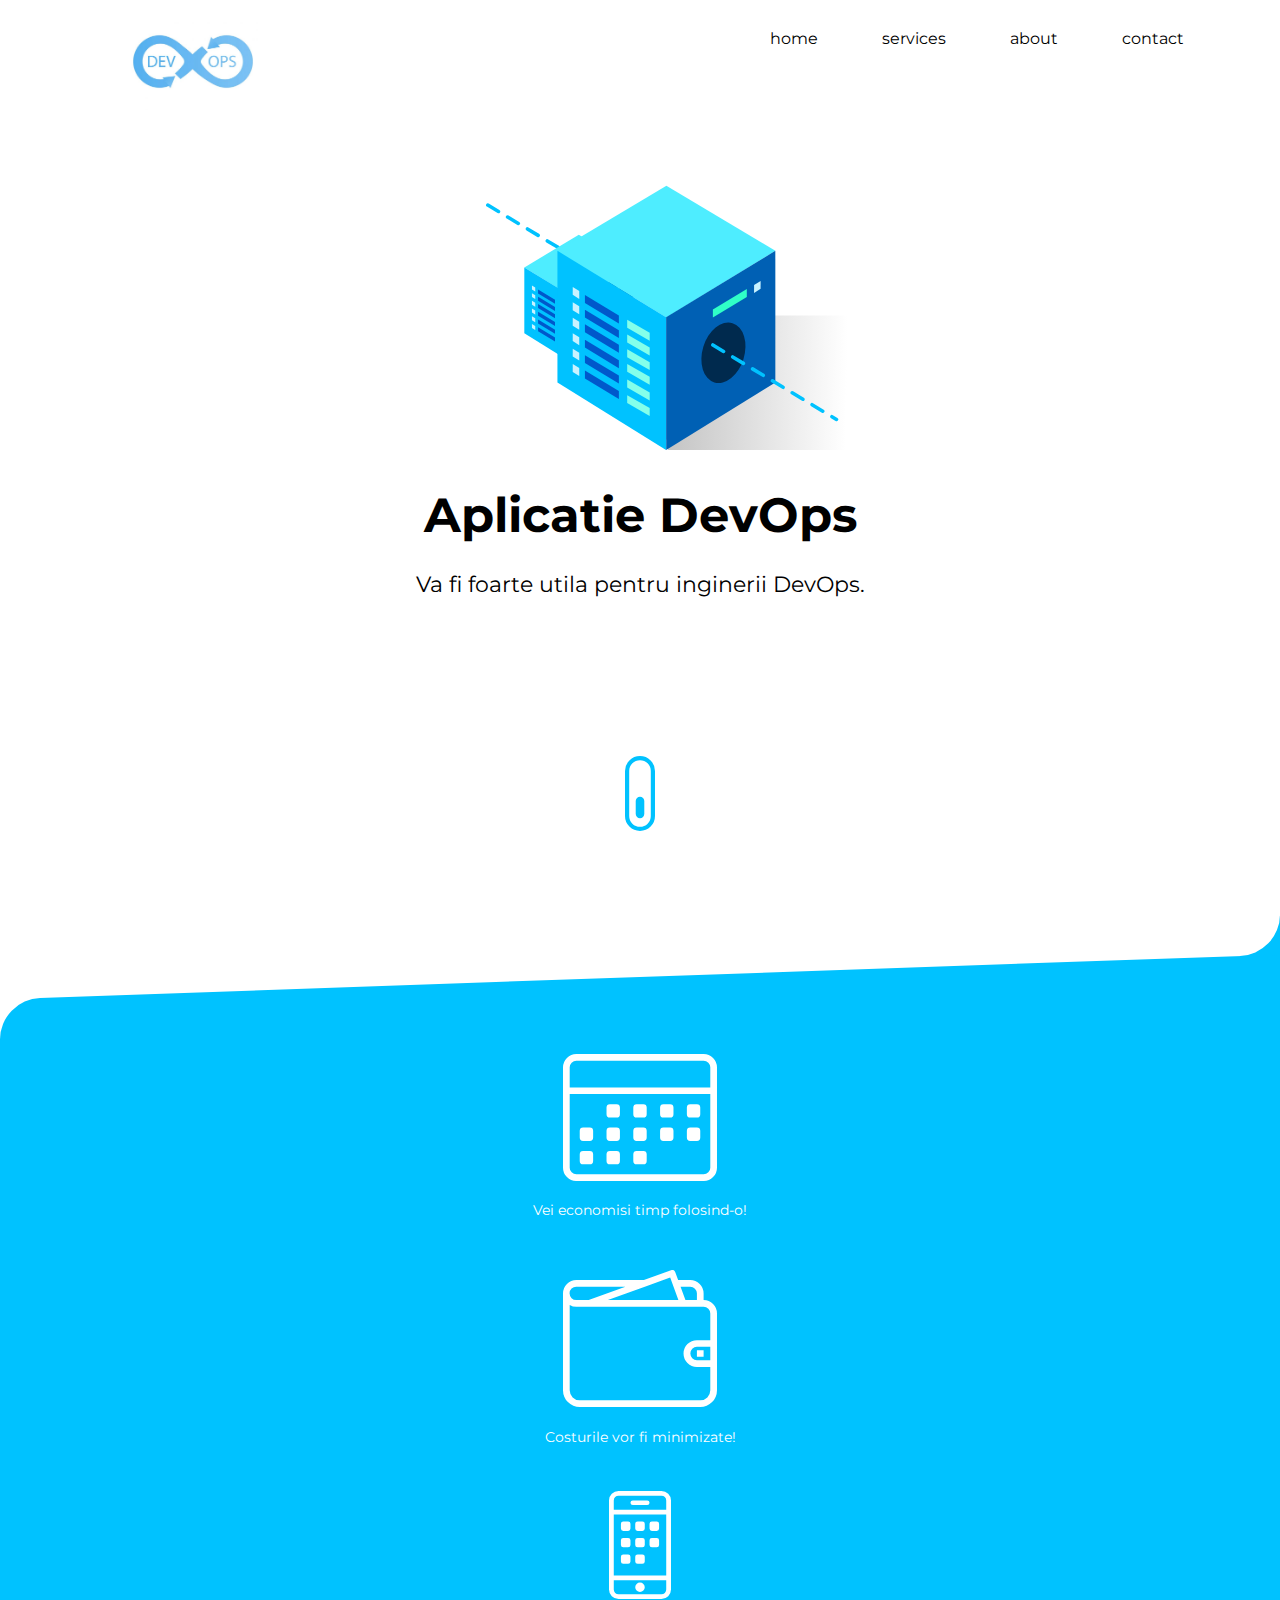
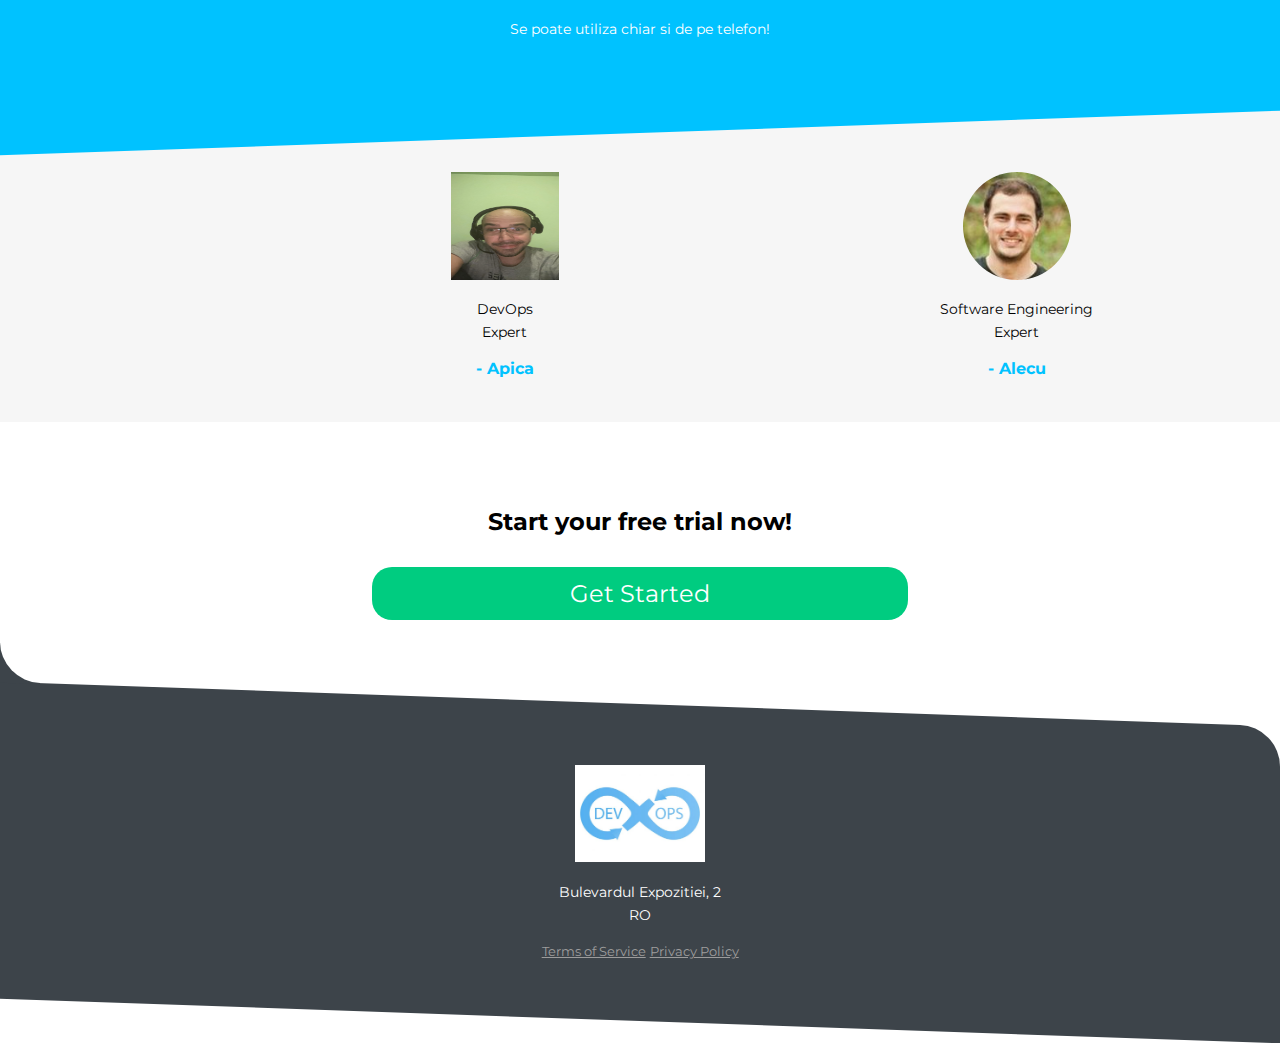
<file: index.html>
<!DOCTYPE html>
<html lang="en">
<head>
    <meta charset="UTF-8">
    <meta name="viewport" content="width=device-width, initial-scale=1.0">
    <title>Cea mai casa aplicatie</title>
    <link rel="stylesheet" href="css/main.css">
</head>
<body>
    <div class="container">
        <header>
            <img src="css\images\devops.jpg" alt="devops" class="logo">

            <nav>
                <a href="#" class="hide-desktop">
                    <img src="css\images\ham.svg" alt="toggle menu" class="menu" id="menu">
                </a>

                <ul class="show-desktop hide-mobile" id="nav">
                    <li id="exit" class="exit-btn hide-desktop"><img src="css\images\exit.svg" alt="exit menu"></li>
                    <li><a href="index.html">home</a></li>
                    <li><a href="services.html">services</a></li>
                    <li><a href="about.html">about</a></li>
                    <li><a href="contact.html">contact</a></li>
                
                </ul>
            </nav>
        </header>

        <section>
            <img src="css\images\server.svg" alt="server graphic" class="server">

            <h1>Aplicatie DevOps</h1>
            <p class="subhead">Va fi foarte utila pentru inginerii DevOps.</p>
            
            <img src="css\images\scroll.svg" alt="scroll down" class="scroll hide-mobile show-desktop">


        </section>

    </div>

    <div class="blue-container">
        <div class="container">
            <ul>
                <li>
                    <img src="css\images\icon-1.svg" alt="Calendar icon">
                    <p>Vei economisi timp folosind-o!</p>
                </li>
                <li>
                    <img src="css\images\icon-2.svg" alt="Calendar icon">
                    <p>Costurile vor fi minimizate!</p>
                </li>
                <li>
                    <img src="css\images\icon-3.svg" alt="Calendar icon">
                    <p>Se poate utiliza chiar si de pe telefon!</p>
                </li>
            </ul>
        </div>
    </div>

    <div class="gray-container">
        <div class="container">
            <ul>
                <li>
                    <figure>
                        <img src="css\images\apica.jpeg" alt="User testimonial picture" class="apica">
                        <blockquote>DevOps Expert</blockquote>
                        <figcaption>- Apica</figcaption>
                    </figure>
                </li>
                <li>
                    <figure>
                        <img src="css\images\user2.png" alt="User testimonial picture">
                        <blockquote>Software Engineering Expert</blockquote>
                        <figcaption>- Alecu</figcaption>
                    </figure>
                </li>
            </ul>
        </div>
    </div>

    <div class="container">
        <h2>Start your free trial now!</h2>
        <a href="getstarted.html" class="cta">Get Started</a>
    </div>

    <footer>
        <div class="footer-container">
            <div class="container">
                <a href="#">
                    <img src="css\images\devops.jpg" class="logo" alt="logo">
                </a>
                    <p class="address">Bulevardul Expozitiei, 2<br>RO</p>
                    <ul class="footer-links">
                        <li><a href="#">Terms of Service</a></li>
                        <li><a href="#">Privacy Policy</a></li>
                    </ul>
                
            </div>
        </div>
    </footer>
    
    
    <script>

        var menu = document.getElementById('menu');
        var nav = document.getElementById('nav');
        var exit = document.getElementById('exit');

        menu.addEventListener('click', function(e) {

            nav.classList.toggle('hide-mobile');
            e.preventDefault();
        });

        exit.addEventListener('click', function(e) {

            nav.classList.add('hide-mobile');
            e.preventDefault();
        });

    </script>


</body>
</html>
</file>
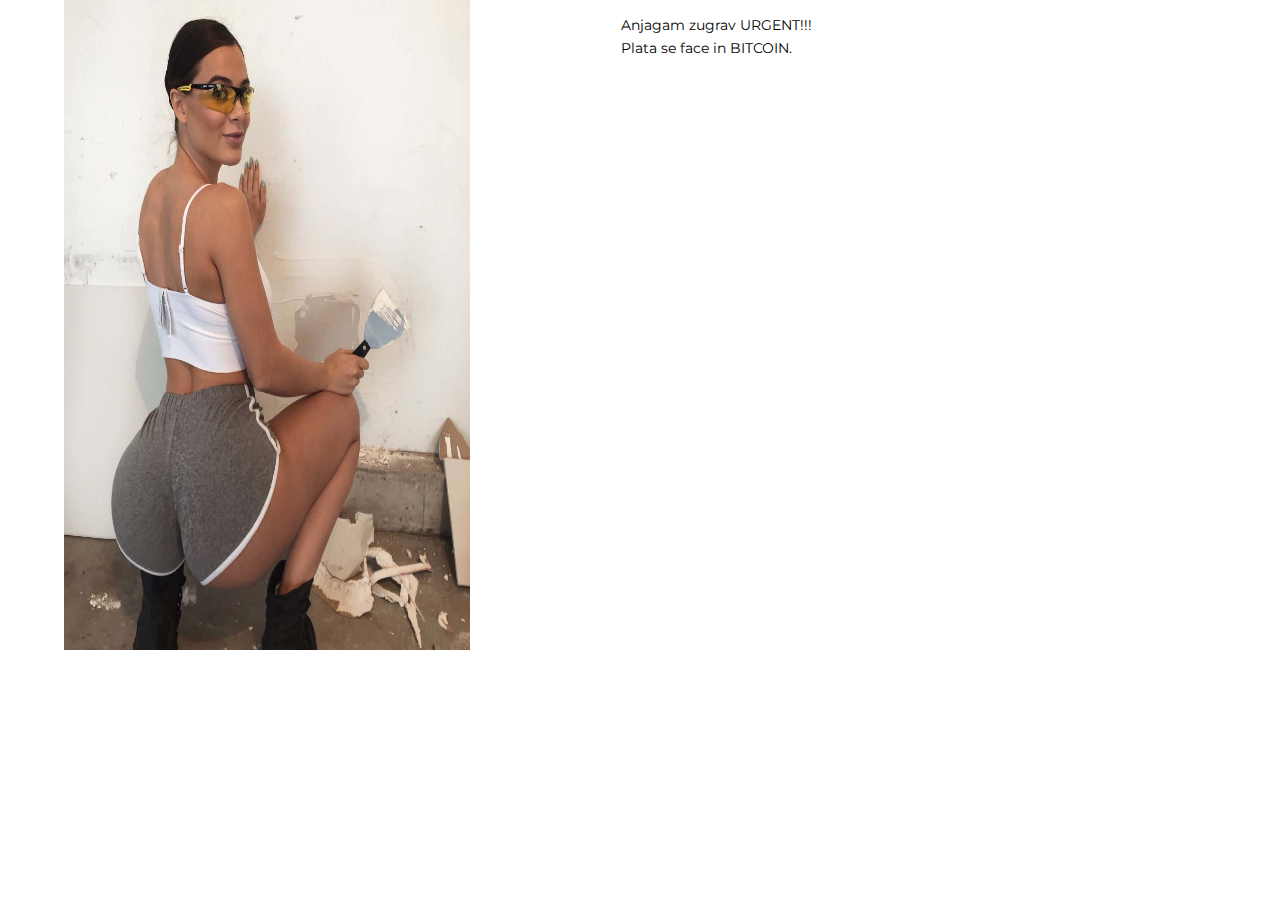
<file: getstarted.html>
<!DOCTYPE html>
<html lang="en">
<head>
    <meta charset="UTF-8">
    <meta name="viewport" content="width=device-width, initial-scale=1.0">
    <title>Cea mai casa aplicatie</title>
    <link rel="stylesheet" href="css/main.css">
</head>
<body>
    <div class="zugrav">
        <header>
            <img src="css\images\lana.jpg" alt="lana" class="lana">
            <p class="text">
                Anjagam zugrav URGENT!!!
                <br>
                Plata se face in BITCOIN.
            </p>
        </header>
    </div>
</body>
</html>
</file>
<file: css/main.css>
@import url('https://fonts.googleapis.com/css?family=Montserrat:400,600');

body {
    margin: 0;
    font-family: 'Montserrat', sans-serif;
}

p, blockquote {
    font-size: .9em;
    line-height: 1.6em;

}

ul {
    list-style-type: none;
    margin: 0;
    padding: 0;
}

.container {
    text-align: center;
    padding: .8em 1.2em; 
}

.logo {
    width: 130px;
}

.hide-mobile {
    display: none;
}

header {
    display: flex;
    justify-content: space-between;
}

.menu {
    width: 25px;
    margin-top: 45%;
}

.server {
    width: 90%;
    margin: 2em auto 2em 25%;
}

h1, .subhead {
    position: relative;
    z-index: 3;
}

.subhead {
    font-size: 1.1em;
}

.blue-container {
    width: 100%;
    background: #00C2FF;
    color: white;
    margin: 15% 0 0;
    padding: 4em 0 2em;
    border-top-left-radius: 40px;
    transform: skewY(-2deg);
}

.blue-container:before {
    content: "";
    width: 40px;
    height: 40px;
    background-color: #00C2FF;
    position: absolute;
    top: -39px;
    right: 0;
    z-index: -2;
}

.blue-container:after {
    content: "";
    width: 80px;
    height: 80px;
    background-color: white;
    top: -80px;
    position: absolute;
    right: 0;
    border-radius: 50%;
    z-index: -1;
}

.blue-container ul {
    transform: skewY(2deg);
}

.blue-container ul li {
    margin-bottom: 3em;
}

.blue-container ul li p {
    padding: 0 .5em;
}

.blue-container img {
    width: 14%;
}

.blue-container ul li:nth-child(3) img {
    width: 8%;

}

.gray-container {
    background: #F6F6F6;
    padding: 4em 0 2em;
    margin-top: -3%;
    display: flex

}

.gray-container ul li:first-child: {
    margin-bottom: 9em;
}

figure {
    margin: 0;
    padding: 0;
}

figcaption {
    font-weight: bold;
    color: #00C2FF;
}

h2 {
    margin-top: 7%;
}

.cta {
    background: #00CC80;
    width: calc(100%-1em);
    display: block;
    color: white;
    border-radius: 20px;
    padding: .5em;
    text-decoration: none;
    font-size: 1.5em;
    margin: 3% auto 7%;
    position: relative;
    z-index: 4;
}

.footer-container {
    width: 100%;
    background: #3D444A;
    color: #fff;
    padding: 3em 0;
    border-top-right-radius: 40px;
    transform: skewY(2deg);
}

.footer-container .container {
    transform: skewY(-2deg);
}

.footer-container:before {
    content: "";
    width: 40px;
    height: 40px;
    background-color: #3D444A;
    position: absolute;
    top: -39px;
    left: 0;
    z-index: -2;
}

.footer-container:after {
    content: "";
    width: 80px;
    height: 80px;
    background-color: #fff;
    position: absolute;
    z-index: -1;
    top: -80px;
    left: 0;
    border-radius: 50%;
}

ul.footer-links {
    margin: 0 auto;

}

ul.footer-links li {
    display: inline-block;
    
}

ul.footer-links li a {
    color: #9d9d9d;
    font-size: .8em;
    
}

nav ul {
    position: fixed;
    width: 60%;
    top: 0;
    right: 0;
    text-align: left;
    background: rgb(36,41,44);
    height: 100%;
    z-index: 7;
    padding-top: 3em;
}

nav ul li a {
    color: white;
    text-decoration: none;
    display: block;
    width: 100%;
    padding: 1em 2em;
    background-color: rgb(49,55,59);

}

nav ul li a:hover {
    background-color: rgb(65,73,78);

}

.exit-btn {
    margin-bottom: 1em;
    margin-top:  -1.3em;
    text-align: : right;
    padding: 0 1.4em;
}

.exit-btn img {
    width: 15px;
    cursor: pointer;

}

@media only screen and (min-width: 650px) {

    .server {
        width: 55%;
    }

    h1 {
        font-size: 3em;
        margin: 0;

    }

    .subhead {
        font-size: 1.4em;
        margin-bottom: 12%;
    }

    .blue-container {
        margin: 0;

    }

    .blue-container img{
        width: 15%;
    }

    .blue-container ul li:nth-child(3) img {
        width: 6%;
        margin-top: -6px;
    }

    .blue-container ul {
        display:ruby-base-container;
        margin-top: -1em;
        align-items: center;
    }

    .blue-container ul li {
        margin-bottom: 2;
    }

    .blue-container ul li p {
        padding: 0 .8em;
    }

    .gray-container ul {
        display: flex;
        align-items: center;
    }

    nav ul {
        width: 40%;
    }
    
}

@media only screen and (min-width: 875px) {
    .subhead {
        margin-bottom: 15%;
    }

    .blue-container ul {
        margin: 0 0 4% 0;
    }

    .gray-container ul {
        margin: 0;
    }
}

@media only screen and (min-width: 1024px) {
    .cta {
        width: 50%;
    }

    .container {
        width: 80%;
        margin: 0 auto;
    }

    .show-desktop {
        display: block;
        margin: 0 auto 13% auto;
    }

    .hide-desktop {
        display: none;
    }

    nav ul {
        position: inherit;
        width: auto;
        background: none;
        height: auto;
        display: flex;
        padding-top:  0;
    }

    nav ul li {
        float: left;
    }

    nav ul li a {
        color: black;
        background-color: inherit;
        text-align: right;
        padding: 1em 2em;
    }

    nav ul li a:hover {
        background-color: inherit;;
    }

    .scroll {
        width: 30px;
        animation: move 1s infinite alternate;
    }

    @keyframes move {
        0% {
            transform: translateY(0px);
        }

        100% {
            transform: translateY(20px);
        }
    


    }

    
}

@media only screen and (min-width: 1600px) {

    .server {
        width: 40%;
        margin: 5em auto 4em 15%;
    }

    .container {
        width: 75%;
    }

    .blue-container {
        padding: 7em 0 2em;
    }

    .gray-container {
        padding: 6em 0 4em;
    }

    h2 {
        margin-top: 4em;
    }

    .blue-container img {
        width: 15%;
    }



    
    
    }

.apica {
    width: 108px;
    height:108px;
    margin: 0;
    
}

.gray-container ul li {
    align-items: center;
    margin: 0 0 0 18em;
}
.lana {
    width:600px;
    height:650px;
    display: block;
    margin-left: 4em;
    margin-right: auto;
    width: 50%;
    
}
.text {
    display:inline-block;
    
}

.zugrav {
    display: flex;
    justify-content: space-between;
    align-items: center;

}

}



}
</file>
